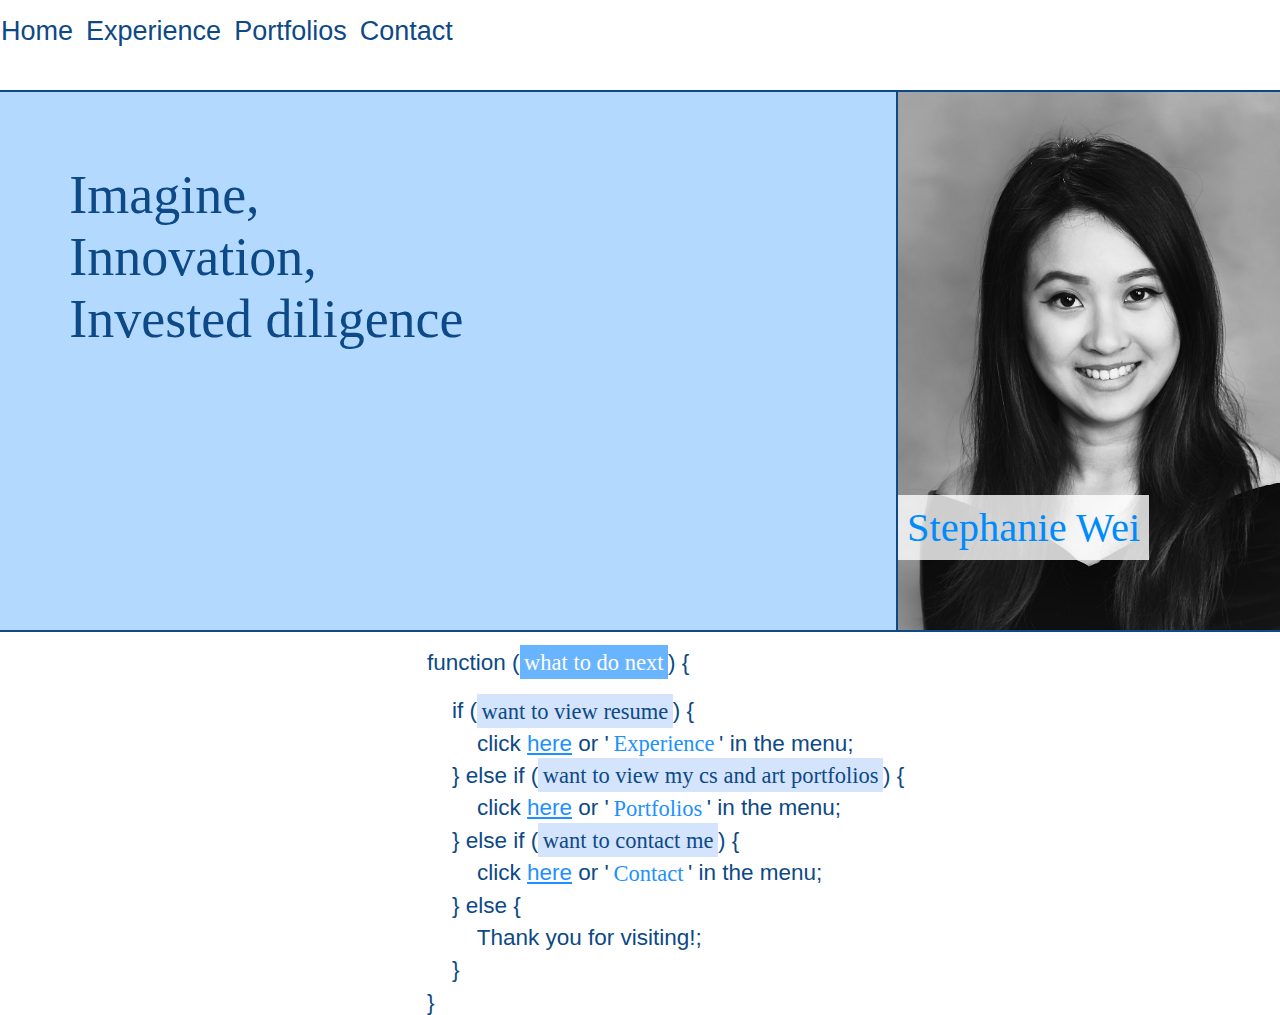
<file: index.html>
<!DOCTYPE html>
<html>
<head>
    <title>Home page</title>
    <link rel="stylesheet" href="index.css">
</head>
<body class="container">

    <!-- navigation menu -->
    <div class="item-a">
        <ul>
            <a href = "index.html">Home</a>
            <a href = "experience.html">Experience</a>
            <a href = "portfolio.html">Portfolios</a>
            <a href = "contact.html">Contact</a>
        </ul>
    </div>

    <!-- profile picture -->
    <div class="item-c">
    <div class = "imgtext">Stephanie Wei</div>
        <img src="Images/profile1.jpg" alt="Profile picture">
    </div>

    <!-- spacing -->
    <div class="item-d">
        <pre>function (<span class="header">what to do next</span>) {<br>
        <br>    if (<span class="highlight1">want to view resume</span>) {
        <br>        click <a href="experience.html">here</a> or '<span class="highlight2">Experience</span>' in the menu;
        <br>    } else if (<span class="highlight1">want to view my cs and art portfolios</span>) {
        <br>        click <a href="portfolio.html">here</a> or '<span class="highlight2">Portfolios</span>' in the menu;
        <br>    } else if (<span class="highlight1">want to contact me</span>) {
        <br>        click <a href="contact.html">here</a> or '<span class="highlight2">Contact</span>' in the menu;
        <br>    } else {
        <br>        Thank you for visiting!;
        <br>    }
        <br>}</pre>
    </div>

    <!-- text within rectangular box -->
    <div class="item-b">
            <p id="quote">Imagine,<br>Innovation,<br>Invested diligence</p>
            <p class="letterAnimate"><span>Welcome</span> to my page!</p>
            <p class="letterAnimate2">Current <span>Computer science</span> major
            <p class="letterAnimate3">Student of <span>University of California Los Angeles</span></p>
            <p class="letterAnimate4">Hoping to further <span>explore</span> and <span>learn</span></p>
    </div>

</body>
</html>
</file>
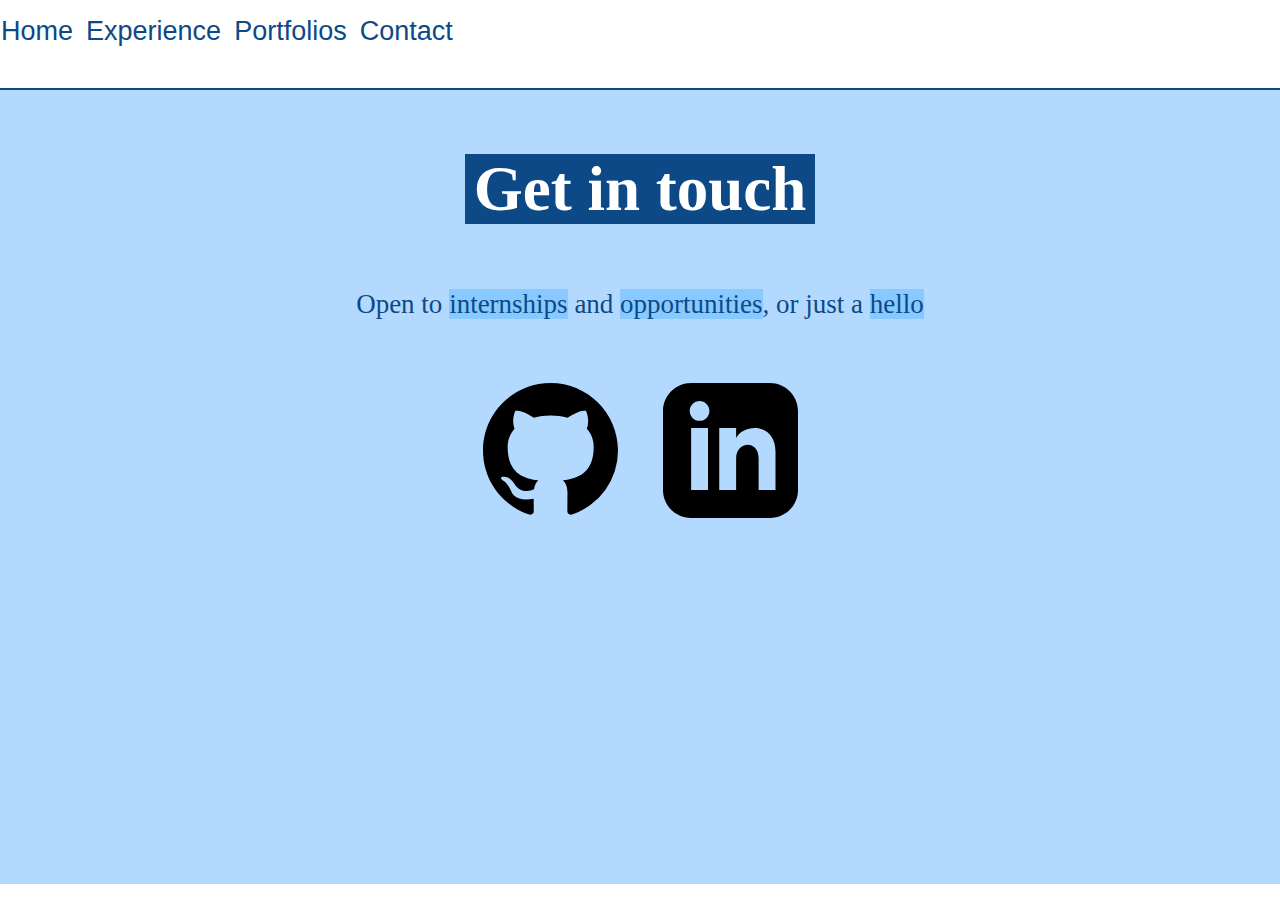
<file: contact.html>
<html>
    <head>
        <link rel="stylesheet" href="contactpage.css">
    </head>
    <body class = "container">

        <!-- navigation menu -->
        <div class="item-a">
            <ul>
                <a href = "index.html">Home</a>
                <a href = "experience.html">Experience</a>
                <a href = "portfolio.html">Portfolios</a>
                <a href = "contact.html">Contact</a>
            </ul>
        </div>

        <!-- header text -->
        <div class = "item-b">
            <h3><span id="header">Get in touch</span></h3>
            <p>Open to <span>internships</span> and <span>opportunities</span>, or just a <span>hello</span></p>
        </div>

        <!-- svg icons and links for github and linkedin -->
        <form>
            <!-- github -->
            <svg id="gitbtn" xmlns="http://www.w3.org/2000/svg" xmlns:xlink=“http://www.w3.org/1999/xlink" viewBox="0 0 16 16" width=15vmin height=15vmin>
                 <a xlink:href="https://github.com/Stephanie0829" target="__blank">
                    <circle r=1000 fill="transparent"></circle>
                    <path fill="black" fill-rule="evenodd" d="M8 0C3.58 0 0 3.58 0 8c0 3.54 2.29 6.53 5.47 7.59.4.07.55-.17.55-.38 0-.19-.01-.82-.01-1.49-2.01.37-2.53-.49-2.69-.94-.09-.23-.48-.94-.82-1.13-.28-.15-.68-.52-.01-.53.63-.01 1.08.58 1.23.82.72 1.21 1.87.87 2.33.66.07-.52.28-.87.51-1.07-1.78-.2-3.64-.89-3.64-3.95 0-.87.31-1.59.82-2.15-.08-.2-.36-1.02.08-2.12 0 0 .67-.21 2.2.82.64-.18 1.32-.27 2-.27.68 0 1.36.09 2 .27 1.53-1.04 2.2-.82 2.2-.82.44 1.1.16 1.92.08 2.12.51.56.82 1.27.82 2.15 0 3.07-1.87 3.75-3.65 3.95.29.25.54.73.54 1.48 0 1.07-.01 1.93-.01 2.2 0 .21.15.46.55.38A8.013 8.013 0 0016 8c0-4.42-3.58-8-8-8z ">
                    </path>
                </a>
            </svg>
            <!-- linkedin -->
            <svg id="mailbtn" xmlns="http://www.w3.org/2000/svg" viewBox="0 0 24 24" width=15vmin height=15vmin xmlns:xlink=“http://www.w3.org/1999/xlink" viewBox="0 0 16 16" width=15vmin height=15vmin>
                <a xlink:href ="https://www.linkedin.com/in/stephanie-wei-928a2b1b3/" target="__blank">
                    <circle r=1000 fill="transparent"></circle>
                    <path d="M19 0h-14c-2.761 0-5 2.239-5 5v14c0 2.761 2.239 5 5 5h14c2.762 0 5-2.239 5-5v-14c0-2.761-2.238-5-5-5zm-11 19h-3v-11h3v11zm-1.5-12.268c-.966 0-1.75-.79-1.75-1.764s.784-1.764 1.75-1.764 1.75.79 1.75 1.764-.783 1.764-1.75 1.764zm13.5 12.268h-3v-5.604c0-3.368-4-3.113-4 0v5.604h-3v-11h3v1.765c1.396-2.586 7-2.777 7 2.476v6.759z"/>
                    </path>
                    <!-- source: iconmonstr.com https://iconmonstr.com/linkedin-3-svg/-->
                </a>
            </svg>
        <form>
</html>
</file>
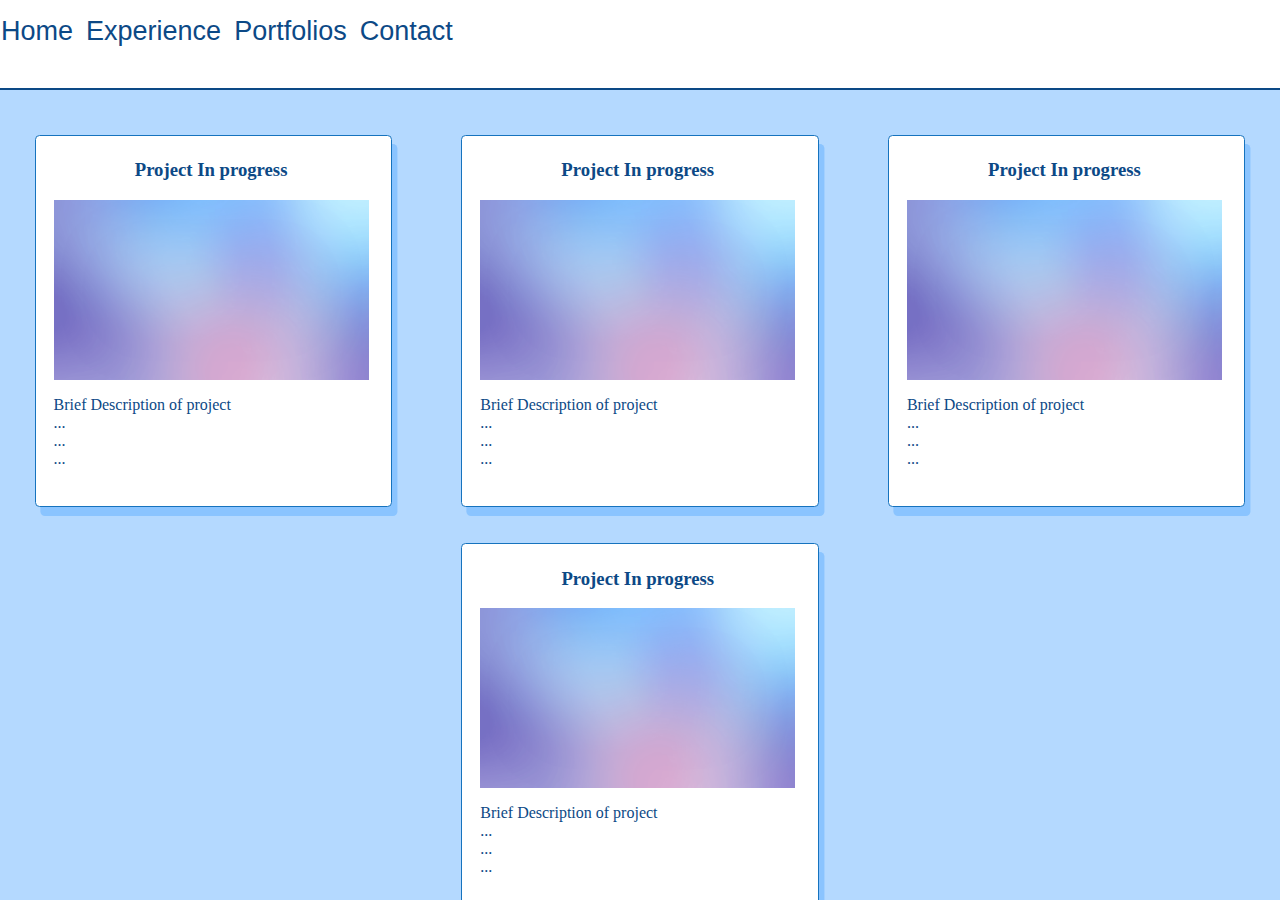
<file: csportfolio.html>
<html>
    <head>
        <link rel="stylesheet" href="cspage.css">
    </head>
    <body class = "container">

        <!-- navigation menu -->
        <div class="item-a">
            <ul>
                <a href = "index.html">Home</a>
                <a href = "experience.html">Experience</a>
                <a href = "portfolio.html">Portfolios</a>
                <a href = "contact.html">Contact</a>
            </ul>
        </div>

        <!-- card system for cs projects -->
        <div class="item-b">
            <!-- project 1 -->
            <div class="child">
                <h3>Project In progress</h3>
                <img src="Images/projectImg/tester.png" alt="Project picture" class="photo">
                <p>Brief Description of project<br>...<br>...<br>...</p>
            </div>
    
             <!-- project 2 -->
            <div class="child">
                <h3>Project In progress</h3>
                <img src="Images/projectImg/tester.png" alt="Project picture" class="photo">
                <p>Brief Description of project<br>...<br>...<br>...</p>
            </div>
    
             <!-- project 3 -->
            <div class="child">
                <h3>Project In progress</h3>
                <img src="Images/projectImg/tester.png" alt="Project picture" class="photo">
                <p>Brief Description of project<br>...<br>...<br>...</p>
            </div>
    
             <!-- project 4 -->
            <div class="child">
                <h3>Project In progress</h3>
                <img src="Images/projectImg/tester.png" alt="Project picture" class="photo">
                <p>Brief Description of project<br>...<br>...<br>...</p>
            </div>
        </div>
    </body>
</html>
</file>
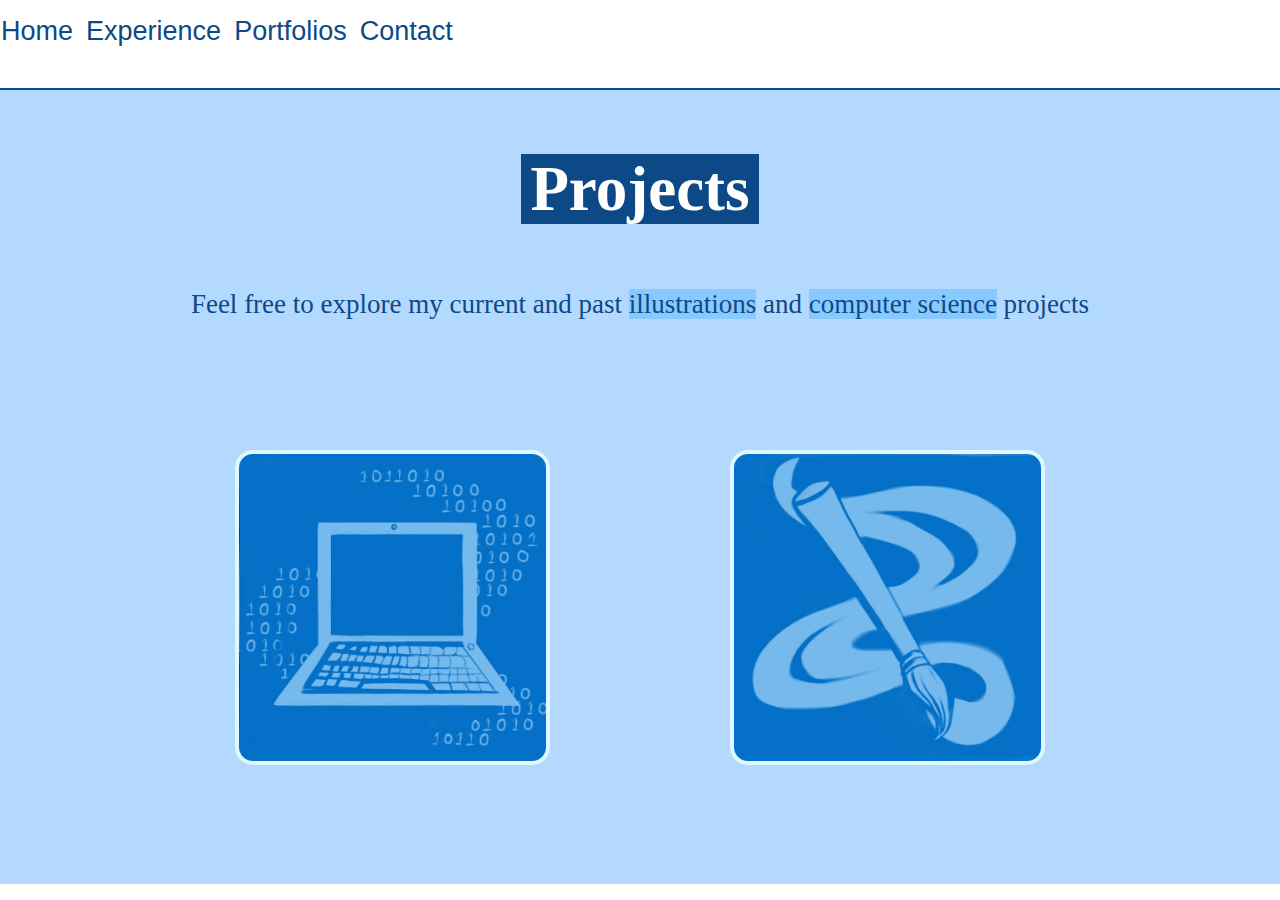
<file: portfolio.html>
<html>
    <head>
        <link rel="stylesheet" href="linkpage.css">
    </head>
    <body class = "container">

        <!-- navigation menu -->
        <div class="item-a">
            <ul>
                <a href = "index.html">Home</a>
                <a href = "experience.html">Experience</a>
                <a href = "portfolio.html">Portfolios</a>
                <a href = "contact.html">Contact</a>
            </ul>
        </div>

        <!-- header text -->
        <div class="item-b">
            <h3> <span id="header">Projects</span></h3>
            <p>Feel free to explore my current and past <span>illustrations</span> and <span>computer science</span> projects</p>
        </div>

        <!-- self illustrated buttons for art and cs portfolio-->
        <form>
            <button formaction="csportfolio.html" id="csbtn"><div id="btntext">CS Portfolio</div></button>
            <button formaction="artportfolio.html" id="artbtn"><div id="btntext">Art Portfolio</div></button>
        </form>
    </body>
</html>
</file>
<file: index.css>
.item-a {
    grid-area: navbar;
    border-bottom: .25vh rgb(12, 73, 134);
  }
.item-b {
    background-color: rgba(103, 179, 255, 0.493);
    grid-area: sectiona;
    border-top: .25vh solid   rgb(12, 73, 134);
    font-size: 100%;
    padding: 2vh;
  }
.imgtext {
  position: absolute;
  background-color: rgb(255, 255, 255, .8);
  font-size: 4.5vmin;
  padding: 1vmin;
  top: 55vh;
  color: rgb(0, 139, 253, 1);
}
.item-c {
    grid-area: sidebar;
    border-left: .25vh solid rgb(12, 73, 134);
    border-top: .25vh solid rgb(12, 73, 134);
    background-color:  rgb(126, 126, 126);
  }
.item-d {
    border-top: .25vh solid rgb(12, 73, 134);
    grid-area: sectionb;
    justify-content: center;
    border-top: .25vh solid   rgb(12, 73, 134);
    display: flex;
    background-color: white;
  }
  
  .container {
    margin:0;
    display: grid;
    grid-template-columns: 20% 25% 25% 30%;
    grid-template-rows: 10% 60% 30%;
    background-color: rgb(255, 255, 255);
    width: 100vw;
    height: 100vh;  
    grid-template-areas: 
      "navbar navbar navbar navbar"
      "sectiona sectiona sectiona sidebar"
      "sectionb sectionb sectionb sectionb";
  }
  img {
    object-fit: cover;
    width: 100%;
    height: 100%;
    /* border-radius: 10vmin; */
  }

  ul {
    padding-left: 1px;
  }

  a {
    color: dodgerblue;
  }

  ul a {
    color: rgb(12, 73, 134);
    font-size: 3vmin;
    font-family: Arial, Helvetica, sans-serif;
    text-decoration: none;
    margin-right: 1vmin;
  }

  a:hover {
    background-position: 0% 0%;
    background-color:rgb(12, 73, 134);
    background-image: -webkit-linear-gradient(left,rgb(0, 162, 255) 20%, rgb(197, 234, 252) 20%, rgb(0, 162, 255) 40%,  rgb(0, 119, 255) 20%);
    background-size: 200%;
    background-clip: text;
    -webkit-background-clip: text;
    -webkit-text-fill-color: transparent; 
    animation: movegradient 1.3s infinite ease-in;
  }

  @keyframes movegradient {
    0% {
      background-position: 0% 0%;
    }
    25% {
      background-position: 50% 0%;
    }
    50% {
      background-position: 100% 0%;
    }
    75% {
      background-position: 150% 0%;
    }
    100% {
      background-position: 200% 0%;
    }
  }

  pre, p {
    font-family: Arial, Helvetica, sans-serif;
    color: rgb(12, 73, 134);
    font-size: 2.5vmin;
    margin-left: 4vw;
  }

  pre{
    font-family: Arial, Helvetica, sans-serif;
    color: rgb(12, 73, 134);
    font-size: 2.5vmin;
    margin-left: 4vw;
    line-height: 1.8vmin;
  }

#quote {
    color: rgb(12, 73, 134);
    font-family: Georgia, 'Times New Roman', Times, serif;
    font-size: 6vmin;
}

.letterAnimate{
    overflow: hidden;
    white-space: nowrap;
    letter-spacing: .05em;
    opacity: 0;
    animation: 
      typing 3.5s steps(68, end),
      blink-caret 1s step-end infinite;
      animation-fill-mode: forwards;
  }

  .letterAnimate2{
    overflow: hidden;
    white-space: nowrap;
    letter-spacing: .05em;
    opacity: 0;
    animation: 
      typing 3.5s steps(68, end),
      blink-caret 1s step-end infinite;
      animation-delay: 1s;
      animation-fill-mode: forwards;
  }
  

  .letterAnimate3{
    overflow: hidden;
    white-space: nowrap;
    letter-spacing: .05em;
    opacity: 0;
    animation: 
      typing 3.5s steps(68, end),
      blink-caret 1s step-end infinite;
      animation-delay: 2.5s;
      animation-fill-mode: forwards;
  }

  .letterAnimate4{
    overflow: hidden;
    white-space: nowrap;
    letter-spacing: .05em;
    opacity: 0;
    animation: 
      typing 3.5s steps(68, end),
      blink-caret 1s step-end infinite;
      animation-delay: 4.5s;
      animation-fill-mode: forwards;
  }

  @keyframes typing {
    0% { 
        width: 0; 
        opacity:0;
    }
    1% {
        opacity:1;
    }
    100% { 
        width: 100%; 
        opacity:1;
    }
  }
  
  span {
      padding: 2vmin;
      color: white;
      background-image: -webkit-linear-gradient(left, rgba(0, 170, 255, 0.5),  rgba(0, 60, 255, 0.4));
  }

  .header {
    padding: .5vmin;
    font-family: Georgia, 'Times New Roman', Times, serif;
    background-color: rgba(30, 143, 255, 0.671);
    background-image: none;
  }

  .highlight1 {
    color: rgb(12, 73, 134);
    padding: .5vmin;
    font-family: Georgia, 'Times New Roman', Times, serif;
    background-color: rgb(212, 228, 253);
    background-image: none;
  }

  .highlight2 {
    padding: .5vmin;
    font-family: Georgia, 'Times New Roman', Times, serif;
    color: dodgerblue;
    background-image: none;
  }
</file>
<file: contactpage.css>
.item-a {
    grid-area: navbar;
    border-bottom: .25vh solid rgb(12, 73, 134); 
}

.item-b {
    grid-area: sectiona;
    text-align: center;
    background-color: rgba(103, 179, 255, 0.493);
}

form {
    grid-area: sectionb;
    background-color: rgba(103, 179, 255, 0.493);
    display: flex;
    justify-content: center;
    padding-bottom: 40vmin;
}

.container {
    margin:0;
    display: grid;
    grid-template-rows: 10% 30% 60%;
    background-color: rgb(255, 255, 255);
    width: 100vw;
    height: 100vh;  
    grid-template-areas: 
      "navbar"
      "sectiona"
      "sectionb";
  }

h3{
    color: white;
    font-size: 7vmin;
    align-self: center;
}

p {
    font-size: 3vmin;
    color: rgb(12, 73, 134);
}

span {
    background-color: rgb(136, 201, 255);
}

#header{
    background-color:rgb(12, 73, 134);
    padding-left: 1vmin;
    padding-right: 1vmin;
}

ul {
    padding-left: 1px;
  }

  ul a {
    color: rgb(12, 73, 134);
    /* color: rgb(255, 255, 255); */
    font-size: 3vmin;
    font-family: Arial, Helvetica, sans-serif;
    text-decoration: none;
    margin-right: 1vmin;
  
}  a:hover {
    background-position: 0% 0%;
    background-color:  rgb(12, 73, 134);
    background-image: -webkit-linear-gradient(left,rgb(0, 162, 255) 20%, rgb(197, 234, 252) 20%, rgb(0, 162, 255) 40%,  rgb(0, 119, 255) 20%);
    background-size: 200%;
    background-clip: text;
    -webkit-background-clip: text;
    -webkit-text-fill-color: transparent; 
    animation: movegradient 1.3s infinite ease-in;
  }

  @keyframes movegradient {
    0% {
      background-position: 0% 0%;
    }
    25% {
      background-position: 50% 0%;
    }
    50% {
      background-position: 100% 0%;
    }
    75% {
      background-position: 150% 0%;
    }
    100% {
      background-position: 200% 0%;
    }
  }

  button {
      width: 35vmin;
      height: 35vmin;
      background-size: cover;
      margin: 10vmin;
      border: .5vmin solid  white;
      border-radius: 2vmin;
      color: rgb(0,0,0,0);
      font-size: 3vmin;
  }

svg:hover {
    opacity: .7;
}

svg {
    margin: 2.5vmin;
    border-radius: 1vmin;
}
</file>
<file: cspage.css>
.item-a {
    grid-area: navbar;
    border-bottom: .25vh solid rgb(12, 73, 134);
}

.item-b {
    padding-top: 3vmin;
    overflow: scroll;
    grid-area: sectiona;
    background-color:rgba(103, 179, 255, 0.493);
    display: flex;
    flex-wrap: wrap;
    justify-content: space-around;
    align-items: space-around;
}

.child {
    border-radius: .5vmin;
    border: solid rgb(22, 115, 190);
    border-width: thin;
    color: rgb(12, 73, 134);
    background-color: white;
    padding: .5vmin 2.5vmin 2.5vmin 2vmin;
    margin:2vmin;
    max-height: 40vmin;
    box-shadow: .6vmin 1vmin rgba(103, 179, 255, 0.55);;
}

.child img {
    margin-left: auto;
    margin-right: auto;
    object-fit: cover;
    overflow: hidden;
    width: 35vmin;
    height: 20vmin;

}
.container {
    margin:0;
    display: grid;
    grid-template-rows: 10% 90%;
    background-color: rgb(255, 255, 255);
    width: 100vw;
    height: 100vh;  
    grid-template-areas: 
      "navbar"
      "sectiona";
  }

ul {
    padding-left: 1px;
  }

  ul a {
    color: rgb(12, 73, 134);
    /* color: rgb(255, 255, 255); */
    font-size: 3vmin;
    font-family: Arial, Helvetica, sans-serif;
    text-decoration: none;
    margin-right: 1vmin;
  
}  a:hover {
    background-position: 0% 0%;
    background-color: rgb(12, 73, 134);
    background-image: -webkit-linear-gradient(left,rgb(0, 162, 255) 20%, rgb(197, 234, 252) 20%, rgb(0, 162, 255) 40%,  rgb(0, 119, 255) 20%);
    background-size: 200%;
    background-clip: text;
    -webkit-background-clip: text;
    -webkit-text-fill-color: transparent; 
    animation: movegradient 1.3s infinite ease-in;
  }

  @keyframes movegradient {
    0% {
      background-position: 0% 0%;
    }
    25% {
      background-position: 50% 0%;
    }
    50% {
      background-position: 100% 0%;
    }
    75% {
      background-position: 150% 0%;
    }
    100% {
      background-position: 200% 0%;
    }
  }

  h3 {
      text-align: center;
  }
</file>
<file: linkpage.css>
.item-a {
  grid-area: navbar;
  border-bottom: .25vh solid rgb(12, 73, 134);
}

.item-b {
  grid-area: sectiona;
  text-align: center;
  background-color: rgba(103, 179, 255, 0.493);
}

form {
  grid-area: sectionb;
  background-color: rgba(103, 179, 255, 0.493);
  display: flex;
  justify-content: center;
  padding-bottom: 40vmin;
}

.container {
  margin:0;
  display: grid;
  grid-template-rows: 10% 30% 60%;
  background-color: rgb(255, 255, 255);
  width: 100vw;
  height: 100vh;  
  grid-template-areas: 
    "navbar"
    "sectiona"
    "sectionb";
}

h3{
    color: rgb(0, 139, 253, 1);
    font-size: 7vmin;
    align-self: center;
}

ul {
    padding-left: 1px;
  }

  ul a {
    color: rgb(12, 73, 134);
    font-size: 3vmin;
    font-family: Arial, Helvetica, sans-serif;
    text-decoration: none;
    margin-right: 1vmin;
  
}  a:hover {
    background-position: 0% 0%;
    background-color:  rgb(12, 73, 134);
    background-image: -webkit-linear-gradient(left,rgb(0, 162, 255) 20%, rgb(197, 234, 252) 20%, rgb(0, 162, 255) 40%,  rgb(0, 119, 255) 20%);
    background-size: 200%;
    background-clip: text;
    -webkit-background-clip: text;
    -webkit-text-fill-color: transparent; 
    animation: movegradient 1.3s infinite ease-in;
  }

  @keyframes movegradient {
    0% {
      background-position: 0% 0%;
    }
    25% {
      background-position: 50% 0%;
    }
    50% {
      background-position: 100% 0%;
    }
    75% {
      background-position: 150% 0%;
    }
    100% {
      background-position: 200% 0%;
    }
  }

  button {
      width: 35vmin;
      height: 35vmin;
      background-size: cover;
      margin: 10vmin;
      border: .5vmin solid  rgb(223, 248, 255);
      border-radius: 2vmin;
      color: rgb(0,0,0,0);
      font-size: 3vmin;
  }

button:hover {
    opacity: .7;
    color: rgb(255, 255, 255, 1);
}

#csbtn {
    background-image: url(Images/csbtn.jpg);
}

#artbtn {
    background-image: url(Images/artbtn.jpg);
}

h3{
  color: white;
  font-size: 7vmin;
  align-self: center;
}

p {
  font-size: 3vmin;
  color: rgb(12, 73, 134);
}

span {
  background-color: rgb(136, 201, 255);
}

#header{
  background-color:rgb(12, 73, 134);
  padding-left: 1vmin;
  padding-right: 1vmin;
}
</file>
